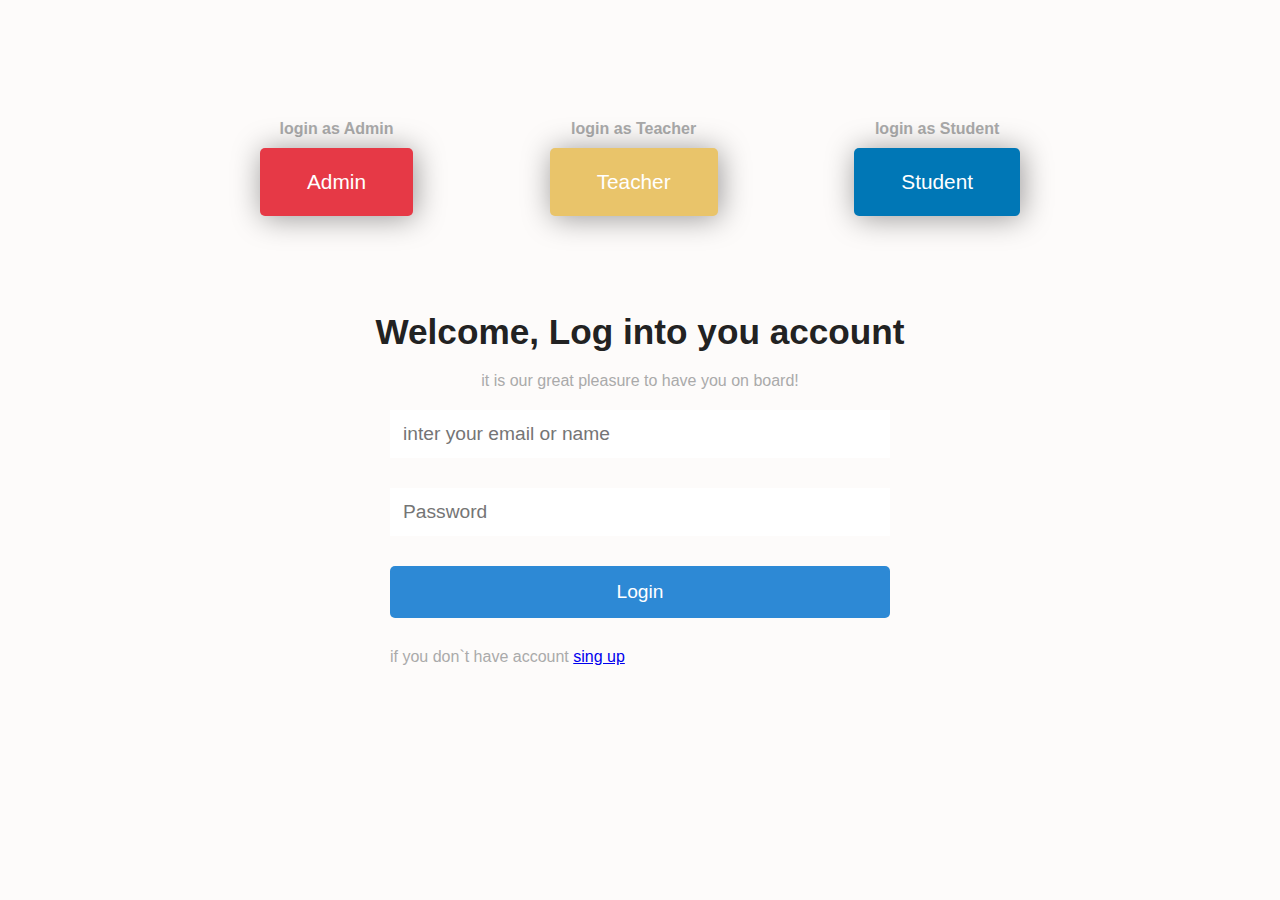
<file: index.html>
<!DOCTYPE html>
<html lang="en">
<head>
    <meta charset="UTF-8">
    <meta name="viewport" content="width=device-width, initial-scale=1.0">
    <title>Document</title>
    <link rel="stylesheet" href="../css/login.css">
</head>
<body>
    <div class="container">

        <div class="type">
            <div class="admin">
                <p>login as Admin</p>
                 
                  <button id="ADMIN" >Admin</button>
            </div>

            <div class="Teacher">
                <p>login as Teacher</p>
                <button id="TEACHER">Teacher</button>
            </div>

            <div class="Student">
                <p>login as Student</p>
                <button id="STUDENT">Student</button>

            </div>

        </div>

        
        <div class="form">
            <h3>Welcome, Log into you account</h3>

            <p>it is our great pleasure to have you on board!</p>
            <form id="loginForm">
                <input type="text" id="username" placeholder="inter your email or name">
                <input type="password" id="password" placeholder="Password">
                <button type="submit">Login</button>
                <p>if you don`t have account <a href="/html/register.html">sing up</a></p>
            </form>

       </div>
    </div>



    <script src="/js/login.js"></script>
</body>
</html>
</file>
<file: css/login.css>
*{
    margin: 0;
    padding: 0;
    box-sizing: border-box;
    
}
body{
    font-family: Arial, Helvetica, sans-serif;
    background: #fdfbfa;
}
.container{
    width: min(95%, 800px);
    display: flex;
    flex-direction: column;
    gap: 6rem;
    padding: 20px;
    margin:100px auto;
    /* background: rgba(236, 235, 235, 0.802); */
    align-items: center;
}

.type{
    display: flex;
    align-items: center;
    justify-content: space-between;
    width: 100%;
}
.admin, .Teacher, .Student{
    display: flex;
    flex-direction: column;
    align-items: center;
    gap: 10px;
}
.admin p, .Teacher p, .Student p{
    color: #aaa;
    font-weight: 600;
}
.admin #ADMIN, .Teacher #TEACHER, .Student #STUDENT{
    padding: 20px 45px;
    border:2px solid transparent;
    font-size: 1.3rem;
    font-weight: 600;
    color: white;
    background: #e63946;
    font-weight: 500;
    cursor: pointer;
    border-radius: 5px;
    box-shadow: 2px 2px 30px rgba(0, 0, 0, 0.4);
}
.Teacher #TEACHER{
    background: #e9c46a
}
.Student #STUDENT{
    background: #0077b6;

}

.form{
    display: flex;
    flex-direction: column;
    gap: 20px;
    align-items: center;
}
.form h3{
font-size: 2.2rem;
color: #222;
}
.form p{
    color: #aaa;
    font-weight: 500;
}
#loginForm{
    display: flex;
    flex-direction: column;
    gap: 30px;
    width: min(100%, 500px);
}
#loginForm input{
    padding: 13px;
    font-size:1.2rem ;
    border: none;
}
#loginForm button{
    padding: 15px;
    font-size: 1.2rem;
    font-weight: 500;
    background: #2d89d5;
    border: none;
    border-radius: 5px;
    color: white;
    cursor: pointer;
}
#loginForm button:hover{
    background: #0971c7;
}


@media (max-width:600px){
    .type{
        flex-wrap: wrap;
        gap: 10px;
    }
    .form h3{
        font-size: 1.2rem;
    }
    
}

@media (max-width:400px){
    .container{
        margin: 0;
    }
    
}
</file>
